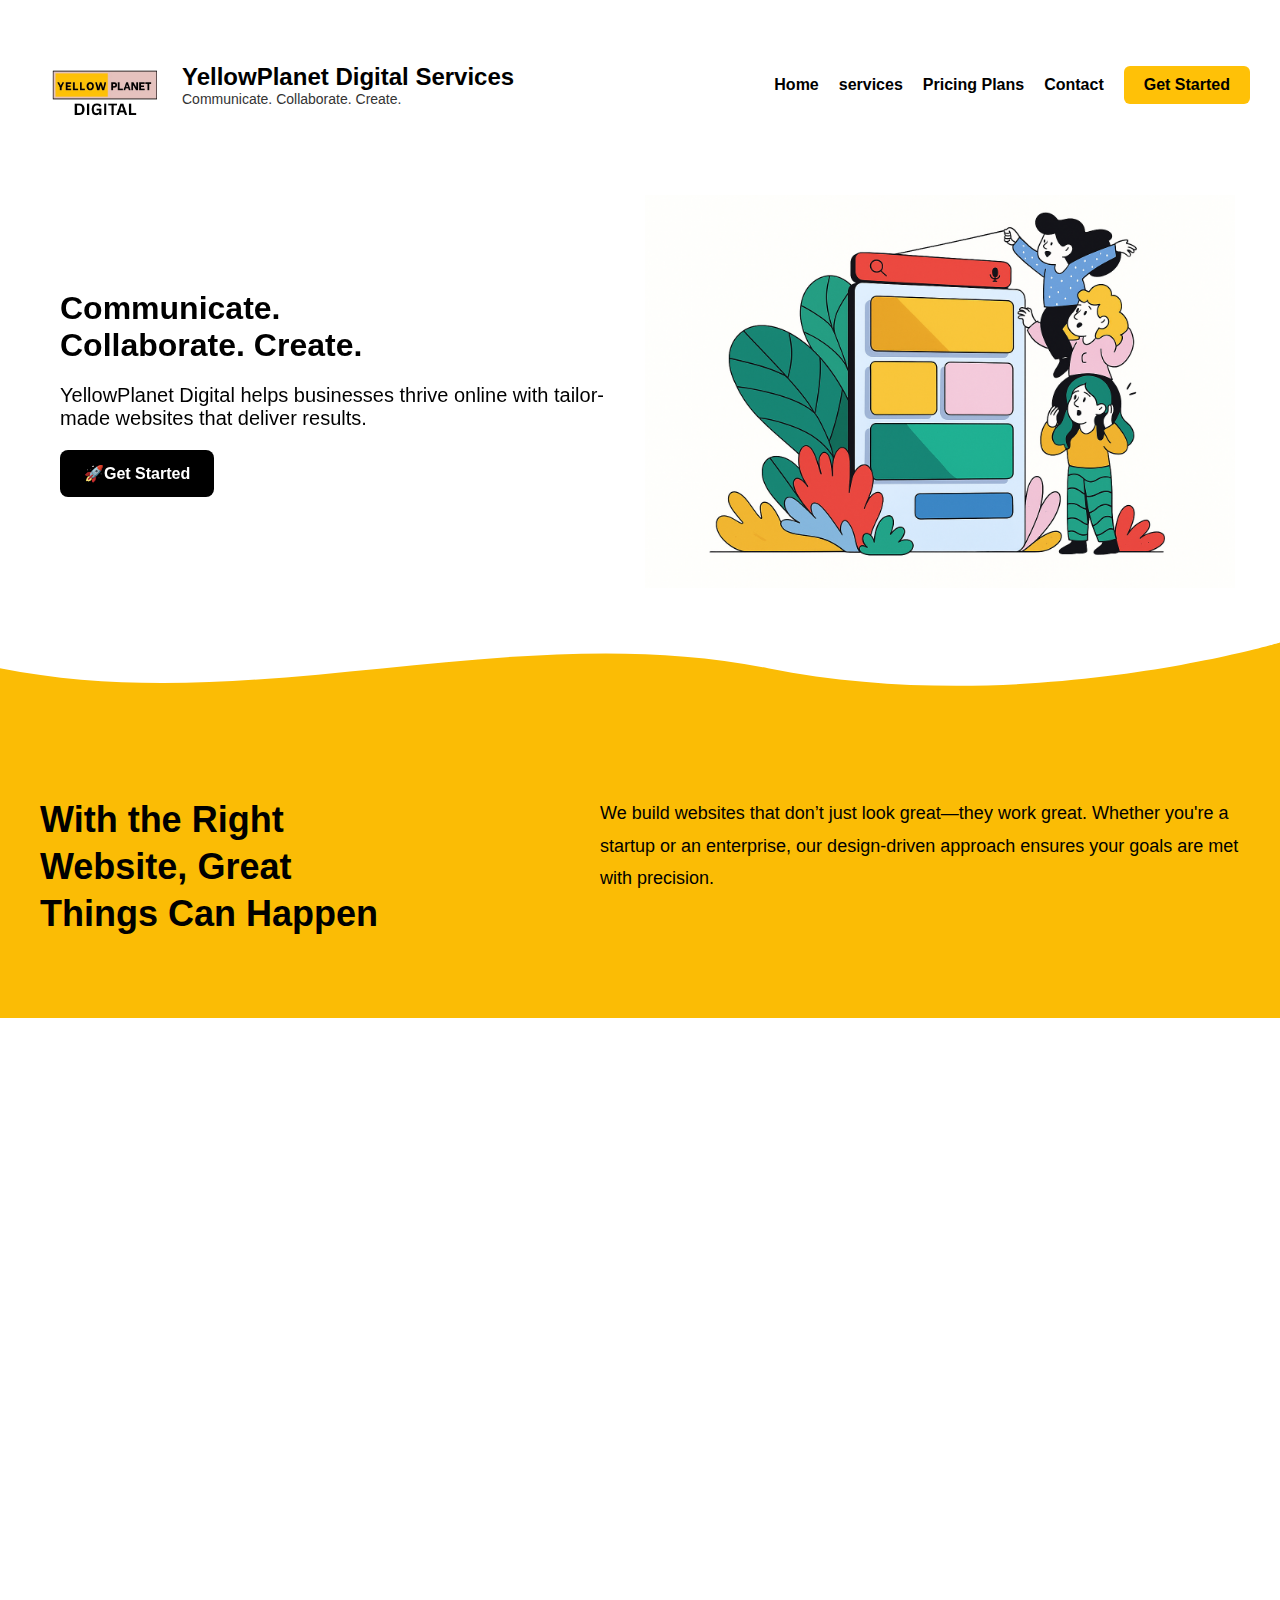
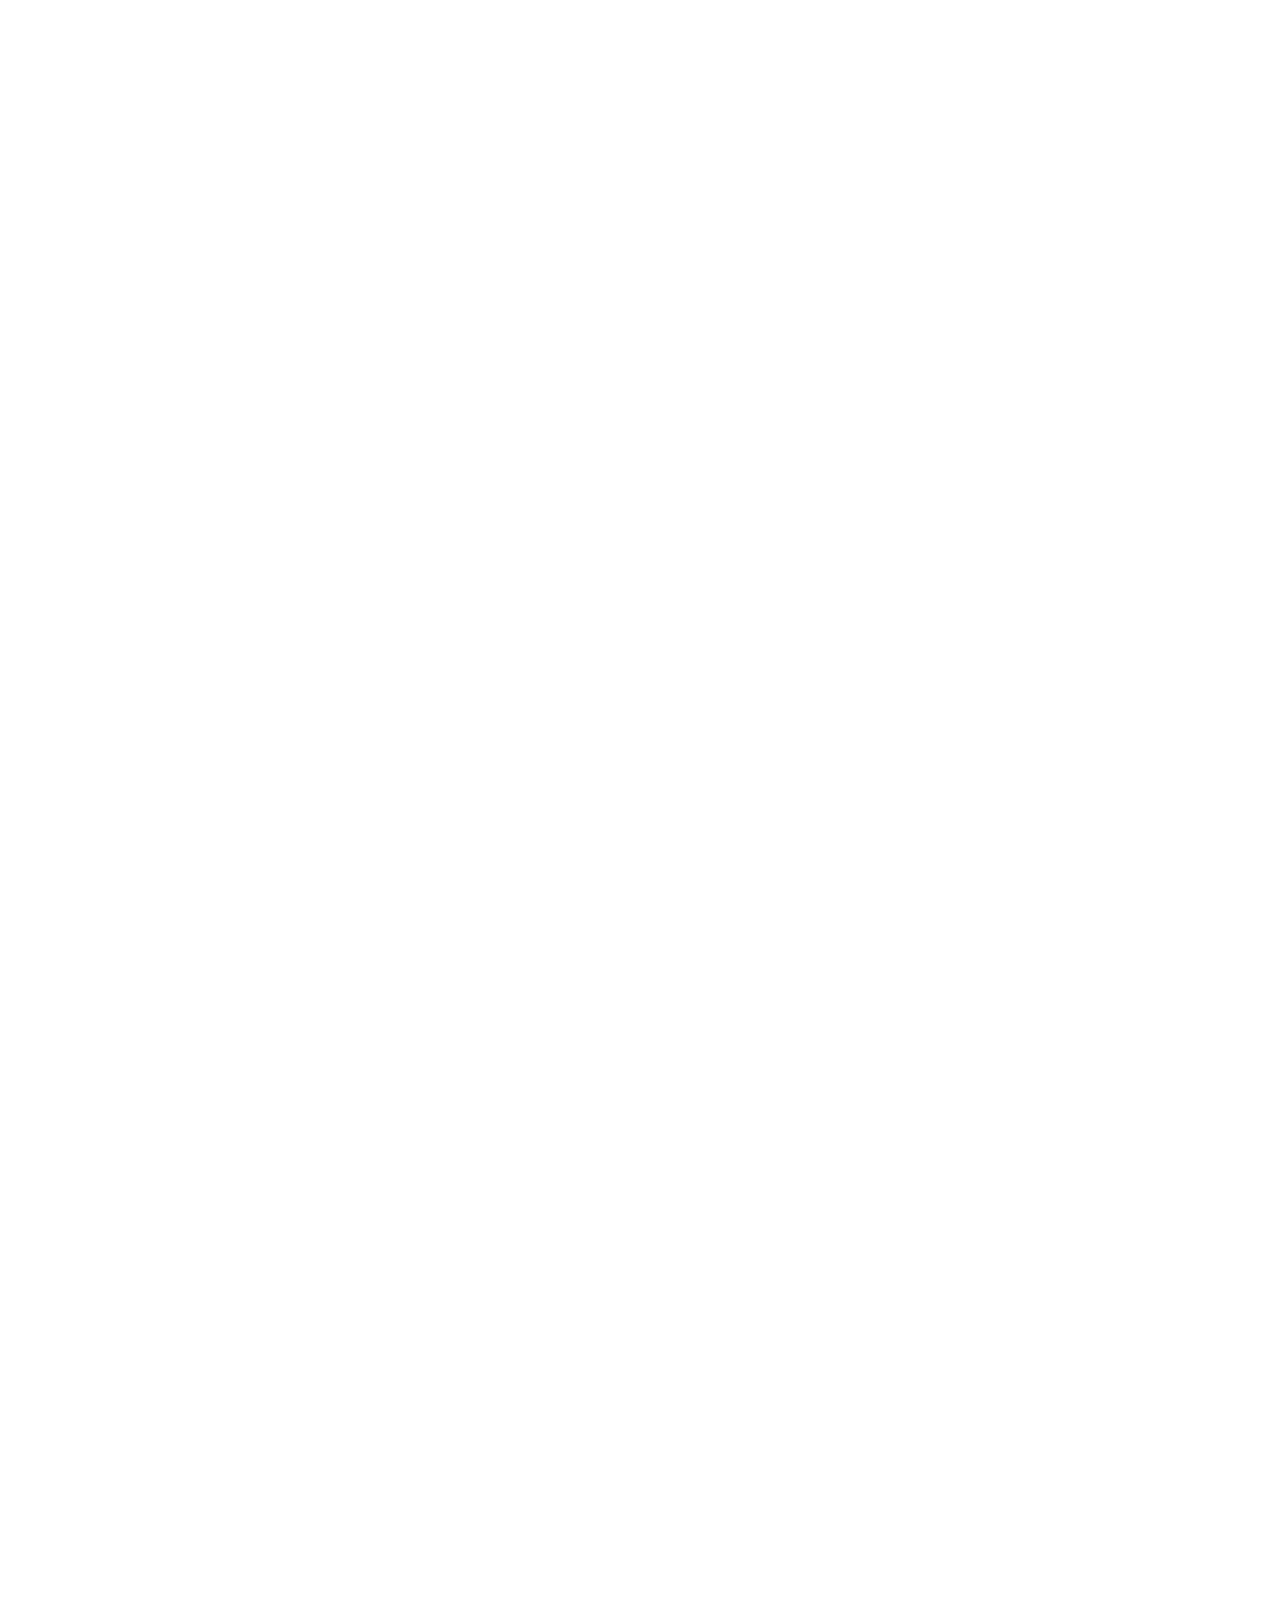
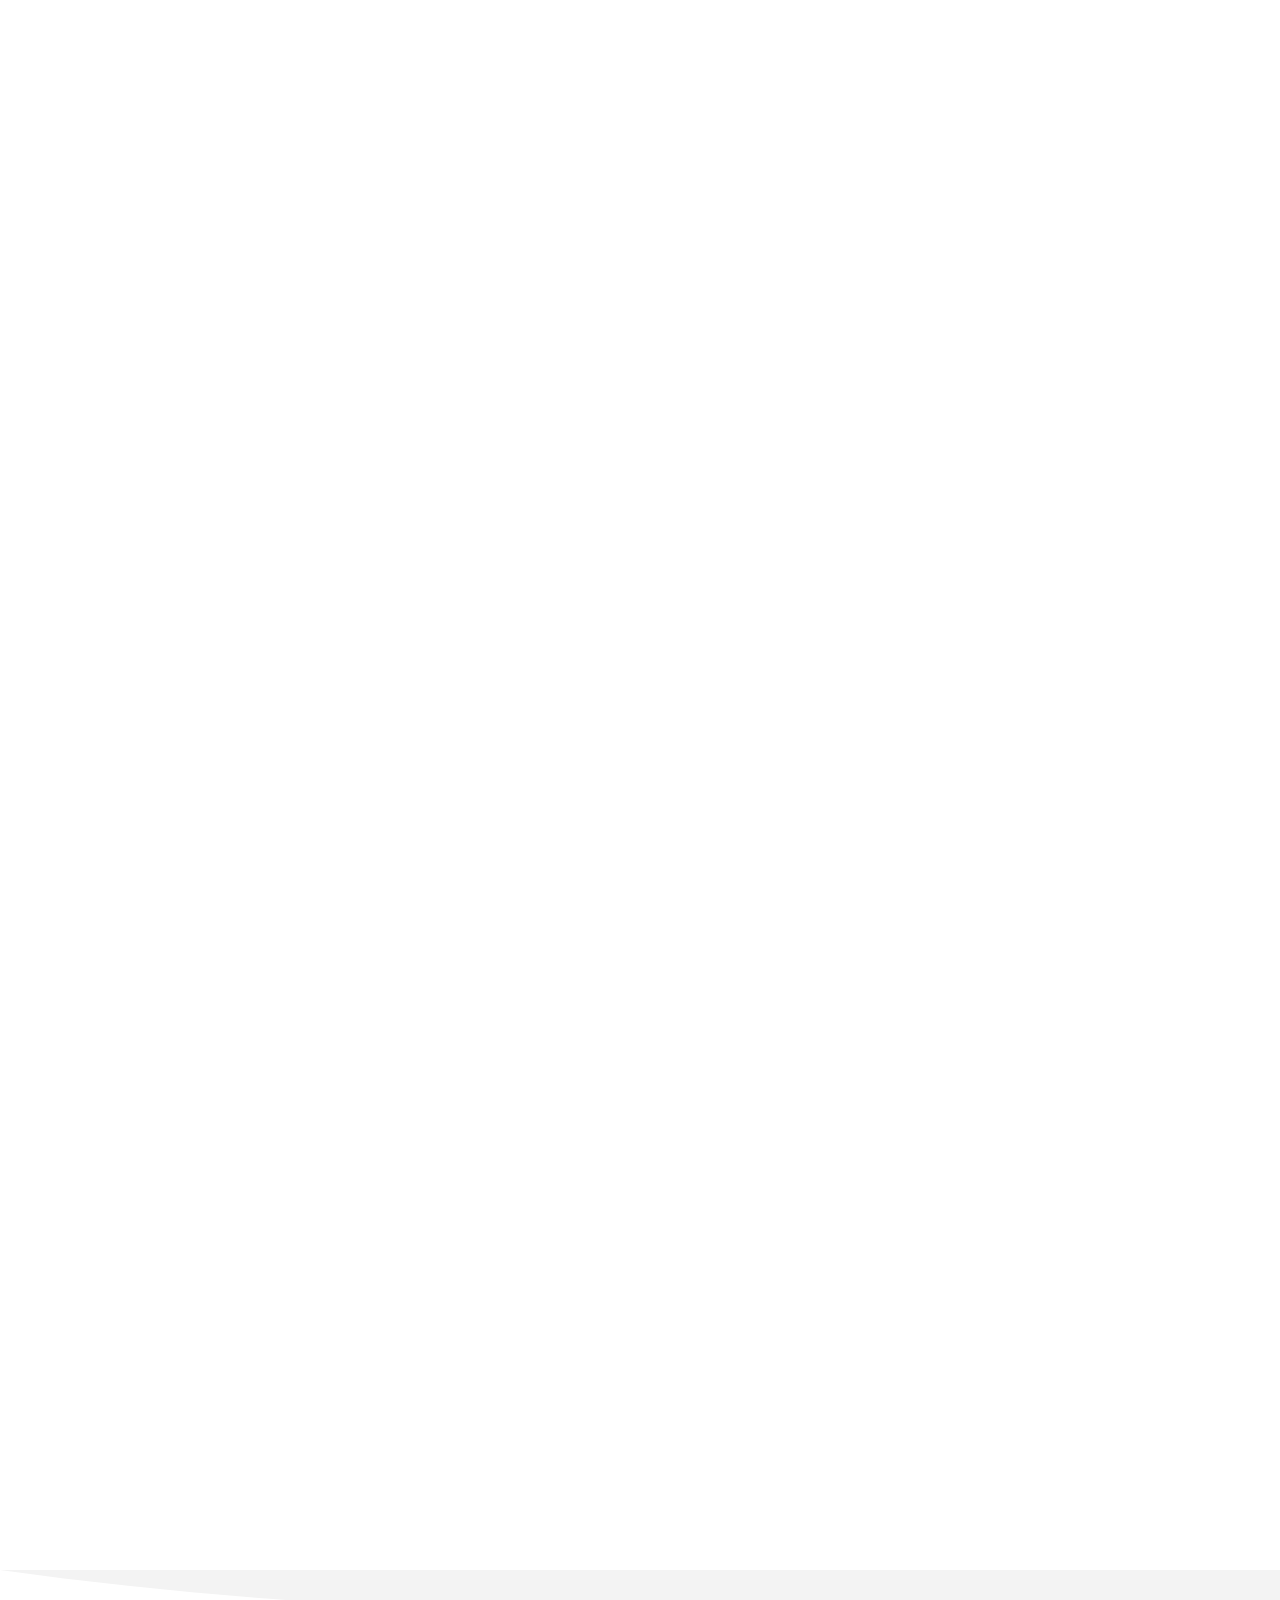
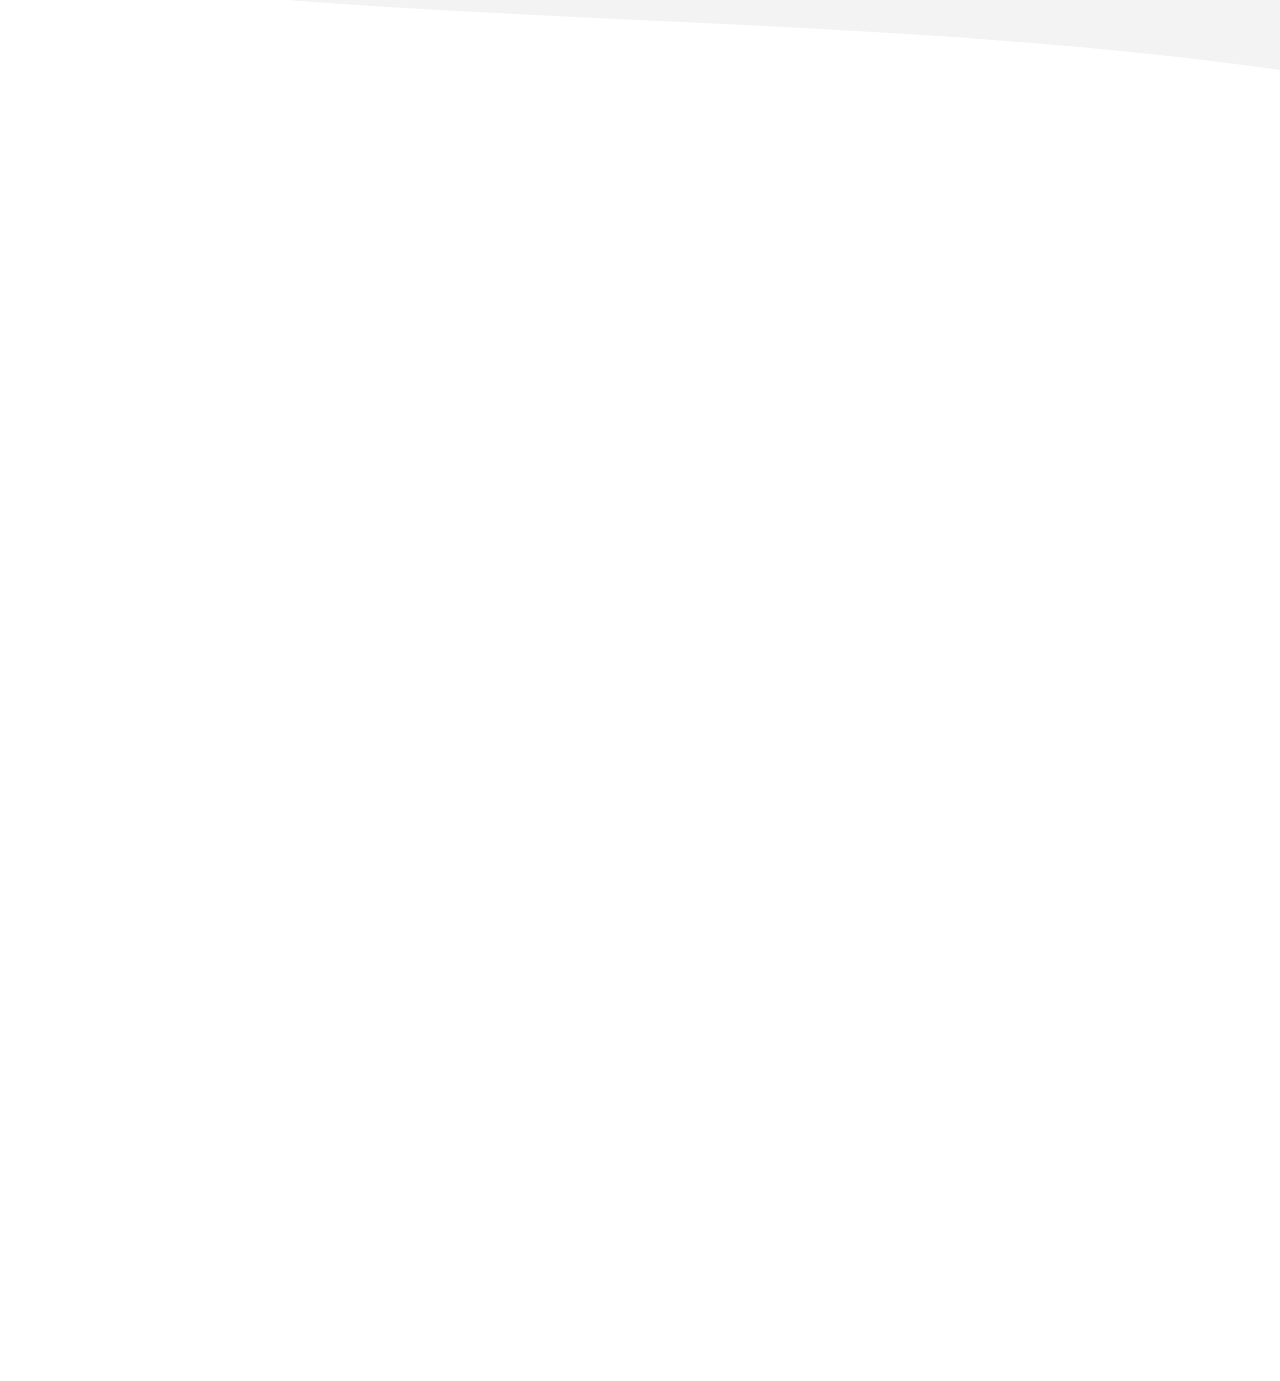
<file: index.html>
<!DOCTYPE html>
<html lang="en">
<head>
    <meta charset="UTF-8">
    <meta name="viewport" content="width=device-width, initial-scale=1.0">
    <title>YellowPlanet Digital</title>
    <link rel="stylesheet" href="style.css">

<!-- AOS CSS -->
<link href="https://unpkg.com/aos@2.3.4/dist/aos.css" rel="stylesheet">


  </head>
<body>

                                        <!--header section-->

<header data-aos="fade-down" data-aos-duration="800">
    <div class="logo">
      <img src="yellowplanetdigitalbiglogo-removebg-preview.png" alt="Logo">
      <div>
        <div class="logo-text">YellowPlanet Digital Services</div>
        <div class="tagline">Communicate. Collaborate. Create.</div>
      </div>
    </div>

    <nav>
      <a href="index.html">Home</a>
      <a href="services.html">services</a>
      <a href="pricing.html">Pricing Plans</a>
      <a href="contact.html" >Contact</a>
      <button class="get-started">Get Started</button>
    </nav>

    <div class="hamburger" onclick="toggleMenu()">
      <div></div>
      <div></div>
      <div></div>
    </div>

  </header>

  <div class="mobile-menu" id="mobileMenu">
      <a href="#">Home</a>
      <a href="#">Product</a>
      <a href="#">Pricing Plans</a>
      <a href="#">Contact</a>
      <button class="get-started">Get Started</button>
    </div>

  <script>
    function toggleMenu() {
      document.getElementById("mobileMenu").classList.toggle("show");
    }
  </script>


                                        <!-- first section-->

<section class="hero" data-aos="fade-up" data-aos-duration="1000">
  <div class="hero-content">
    <div class="hero-text">
      <h1>Communicate. <br> Collaborate. Create.</h1>
      <p>YellowPlanet Digital helps businesses thrive online with tailor-made websites that deliver results.</p>
      <button class="get-started1">🚀Get Started</button>
    </div>
    <div class="hero-image">
      <img src="first_image.png" alt="Illustration">
    </div>
  </div>
</section>



                                            <!-- curv section-->

<section class="section-yellow" data-aos="fade-right" data-aos-duration="1000">
  <!-- Wave sits above content -->
  <div class="wave-top">
    <svg viewBox="0 0 1440 150" preserveAspectRatio="none">
      <path fill="#ffffff" fill-opacity="1"
        d="M0,64 C288,128 576,0 864,64 C1152,128 1440,32 1440,32 L1440,0 L0,0 Z">
      </path>
    </svg>
  </div>

  <div class="section-container">
    <div class="section-text-left">
      <h2>With the Right <br> Website, Great <br> Things Can Happen</h2>
    </div>
    <div class="section-text-right">
      <p>
        We build websites that don’t just look great—they work great. Whether you're a startup or an enterprise, our design-driven approach ensures your goals are met with precision.
      </p>
    </div>
  </div>
</section>



                                            <!--photos section-->

<section class="offer-section" data-aos="fade-up" data-aos-duration="1000">
  <div class="offer-content">
    <h2>What We Offer</h2>
    <p>
      I'm a paragraph. Click here to add your own text and edit me. It’s easy.
      Just click “Edit Text” or double click me to add your own content and
      make changes to the font.
    </p>
  </div>

  <div class="cards-container">
    <div class="card">
      <img src="website-design-photo.png" alt="Offer 1" /><h2>Website Design & Development</h2>We design responsive, websites tailored for your business. From clean landing pages to full-scale web apps—we bring your ideas to life.
    </div>
    <div class="card">
      <img src="ecommerce-photo.png" alt="Offer 2" /><h2>SEO Optimization</h2>Improve search rankings through on-page, off-page, and technical SEO and indexing for better search rankings.
    </div>
    <div class="card">
      <img src="ui-ux-photo.png" alt="Offer 3" /><h1>Branding & UI/UX</h1>We build visually striking brands and user-friendly interfaces that attract, engage, and convert your visitors into loyal customers.
    </div>
    <div class="card">
      <img src="4th-photo.png" alt="Offer 4" /><h1>Digital Marketing</h1>Launch strategic ad campaigns and boost your online visibility through SEO, PPC, and more.
    </div>
    <div class="card">
      <img src="5th-photo.png" alt="Offer 3" /><h1>eCommerce Store Setup</h1>Launch and scale your online store with secure, fast solutions.
    </div>
    <div class="card">
      <img src="support&main-photo.png" alt="Offer 4" /><h1>Maintenance & Support</h1>Reliable updates, bug fixes, and technical support on demand.
    </div>
    <div class="card">
      <img src="more-photo.png" alt="Offer 4" /><h1>MORE</h1>
    </div>
  </div>
</section>

                                                <!--second section-->


<section class="creatives-section" data-aos="fade-left" data-aos-duration="1000">
  <div class="creatives-container">
    <div class="creatives-image">
      <img src="Screenshot 2025-07-05 020939.png" alt="Creative Illustration" />
    </div>
    <div class="creatives-text">
      <h2>Built for Creatives,<br>by Creatives</h2>
      <p>
        We understand that design matters. That's why we offer pixel-perfect execution, flexible layouts, and collaborative workflows to give you the freedom to focus on what you do best.
      </p>
      <div class="features">
        <div class="feature"><i class="icon">🔧</i>All-In-One Toolkit</div>
        <div class="feature"><i class="icon">📁</i>Integrated File Sharing</div>
        <div class="feature"><i class="icon">🖌️</i>Total Design Freedom</div>
      </div>
    </div>
  </div>
</section>

<!-- <script>
  const elements = document.querySelectorAll('.creatives-text, .creatives-image');
  const observer = new IntersectionObserver((entries) => {
    entries.forEach(entry => {
      if (entry.isIntersecting) {
        entry.target.style.opacity = 1;
        entry.target.style.animationPlayState = 'running';
        observer.unobserve(entry.target);
      }
    });
  }, { threshold: 0.2 });

  elements.forEach(el => {
    el.style.animationPlayState = 'paused';
    observer.observe(el);
  });
</script>  -->



                                            <!--second wave-->


<!-- ✅ industry-section with wave on top -->

<section class="industry-section" data-aos="zoom-in" data-aos-duration="1000">

<div class="custom-shape-divider-top-1751919866">
    <svg data-name="Layer 1" xmlns="http://www.w3.org/2000/svg" viewBox="0 0 1200 120" preserveAspectRatio="none">
        <path d="M321.39,56.44c58-10.79,114.16-30.13,172-41.86,82.39-16.72,168.19-17.73,250.45-.39C823.78,31,906.67,72,985.66,92.83c70.05,18.48,146.53,26.09,214.34,3V0H0V27.35A600.21,600.21,0,0,0,321.39,56.44Z" class="shape-fill"></path>
    </svg>
</div>

  <!-- Top Wave 
  <div class="industry-wave-top">
    <svg viewBox="0 0 1440 100" preserveAspectRatio="none">
      <path fill="#ffd4ec" d="M0,0 C480,100 960,0 1440,100 L1440,0 L0,0 Z"></path>
    </svg>
  </div>-->

  <div class="industry-content">
    <h1 style="font-size: 3rem;">Why Choose Us? </h1>
    <p>
      We're not just developers—we're your growth partners. Here's what makes us different:
    </p>
    <div class="industry-logos">
      <div><h3>⚡ Lightning-Fast Load Times</h3>Optimized for speed, ensuring your visitors stay engaged.<br></div><br>
      <div><h3>🔐 Security You Can Trust</h3>We implement the best practices to keep your data safe.<br></div><br>
      <div><h3>📊 Analytics Ready</h3>Integrated with Google Analytics and tracking tools from day one.</div><br><br>
      <div><h3>🔄 Scalable Architecture</h3>From 1 page to 100—your site grows with your business.</div>
    </div>
  </div>
</section>


                                                <!--third section-->

<section class="testimonials" data-aos="fade-up" data-aos-duration="1000">
  <div class="testimonial-card">
    <div class="testimonial-top">
      <span></span><span></span><span></span>
    </div>
    <p>
      “I'm a testimonial. Click to edit me and add text that says something nice about
      you and your services. Let your customers review you and tell their friends how
      great you are.”
    </p>
  </div>

  <div class="testimonial-card">
    <div class="testimonial-top">
      <span></span><span></span><span></span>
    </div>
    <p>
      “I'm a testimonial. Clients trust me to provide top-tier service and results. Edit
      this text to share how much your customers love you.”
    </p>
  </div>

  <div class="testimonial-card">
    <div class="testimonial-top">
      <span></span><span></span><span></span>
    </div>
    <p>
      “This is a customer review. Add testimonials that reflect the quality and value of
      your business to gain trust and conversions.”
    </p>
  </div>

  <!-- <div class="testimonial-card">
    <div class="testimonial-top">
      <span></span><span></span><span></span>
    </div>
    <p>
      “Great support and service! I'm happy to recommend this business. Add your happy
      customer stories here.”
    </p>
  </div> -->
</section>



                                              <!--rate card-->

<section class="pricing-section" data-aos="fade-up" data-aos-duration="1000">
  <h2 class="pricing-title">Explore Our Pricing Options</h2>
  <div class="pricing-container">

    <div class="pricing-card">
      <div class="pricing-header">
      <!--  <span class="ribbon">Best Value</span> -->
        <h3>Premium</h3>
        <div class="price">$50</div>
        <p class="duration">Every month</p>
        <p class="desc">Use this area to describe one of your memberships.</p>
        <p class="valid">Valid for 12 months</p>
        <button class="get-started-btn">Get Started</button>
      </div>
      <ul class="benefits">
        <li>✔ I'm a benefit</li>
        <li>✔ I'm a benefit</li>
        <li>✔ I'm a benefit</li>
      </ul>
    </div>

    <!-- Duplicate for 2 more -->
    <div class="pricing-card">
      <div class="pricing-header">
        <h3>Standard</h3>
        <div class="price">$30</div>
        <p class="duration">Every month</p>
        <p class="desc">Basic plan for small teams.</p>
        <p class="valid">Valid for 12 months</p>
        <button class="get-started-btn">Get Started</button>
      </div>
      <ul class="benefits">
        <li>✔ Basic feature</li>
        <li>✔ Email support</li>
        <li>✔ 1 GB Storage</li>
      </ul>
    </div>

    <div class="pricing-card">
      <div class="pricing-header">
        <h3>Basic</h3>
        <div class="price">$10</div>
        <p class="duration">Every month</p>
        <p class="desc">For personal use only.</p>
        <p class="valid">Valid for 12 months</p>
        <button class="get-started-btn">Get Started</button>
      </div>
      <ul class="benefits">
        <li>✔ Limited Access</li>
        <li>✔ Community Support</li>
        <li>✔ No Custom Domains</li>
      </ul>
    </div>
  </div>
</section>

<div class="wave-bottom-grey">
  <svg viewBox="0 0 1440 100" preserveAspectRatio="none">
    <path d="M0,0 C480,60 960,40 1440,100 L1440,0 L0,0 Z" fill="#f3f3f3"></path>
  </svg>
</div>



                                            <!--last section-->


<!-- Hero Section -->
  <section class="hero1" data-aos="fade-up" data-aos-duration="1000">
    <div class="hero-content">
      <h1>Get Ready to Maximize <br />Your Productivity With <br />Our Workflow Solutions</h1>
      <button class="cta-button" style="background-color: #ffc107;">Get Started</button>
    </div>
    <div class="hero-image1">
      <img src="last-image.png" alt="Workflow illustration" />
    </div>
</section>
                                              <!-- Footer Section -->

  
<!-- Footer -->
  <footer class="footer" data-aos="fade-up" data-aos-duration="1000">
    <div class="footer-container">
      
      <!-- Left Column -->
      <div class="footer-column">
        <div class="logo1">
          <img src="yellowplanetdigitalbiglogo-removebg-preview.png" alt="WeDu Logo" />
          <!-- <div>
          <h4>YellowPlanet Digital</h4> 
          <p style="font-style: italic; font-size: small;">Communicate. Collaborate. Create.</p>
          </div> -->
        </div>
        <h3>Contact</h3>
        <p>Bengaluru<br>Karnataka , India</p>
        <p><strong>Sales:</strong> info@mysite.com</p>
        <p><strong>General Inquiries:</strong>75658-25107</p>
      </div>

      <!-- Middle Column -->
      <div class="footer-column">
        <h3>Quick Links</h3>
        <ul>
          <li><a href="terms&cond.html">Terms & Conditions</a></li>
          <li><a href="privacy.html">Privacy Policy</a></li>
        </ul>
      </div>

      <!-- Right Column -->
      <div class="footer-column">
        <h3>Follow</h3>
        <p>Sign up to get the latest news on our product.</p>
<form
  action="https://formspree.io/f/xwprpopw"
  method="POST"
>
  <label>
    Your email:
    <input type="email" name="email">
  </label>
  <label>
    Your message:
    <textarea name="message"></textarea>
  </label>
  <!-- your other form fields go here -->
  <button type="submit">Send</button>
</form>
        <div class="social">
          <p><strong>LinkedIn</strong></p>
          <p><strong>YouTube</strong></p>
          <p><strong>Facebook</strong></p>
        </div>
      </div>

    </div>
  </footer>


<!-- AOS JS -->
<script src="https://unpkg.com/aos@2.3.4/dist/aos.js"></script>
<script>
  AOS.init({
    once: true // animations play once
  });
</script>

</body>
</html>
</file>
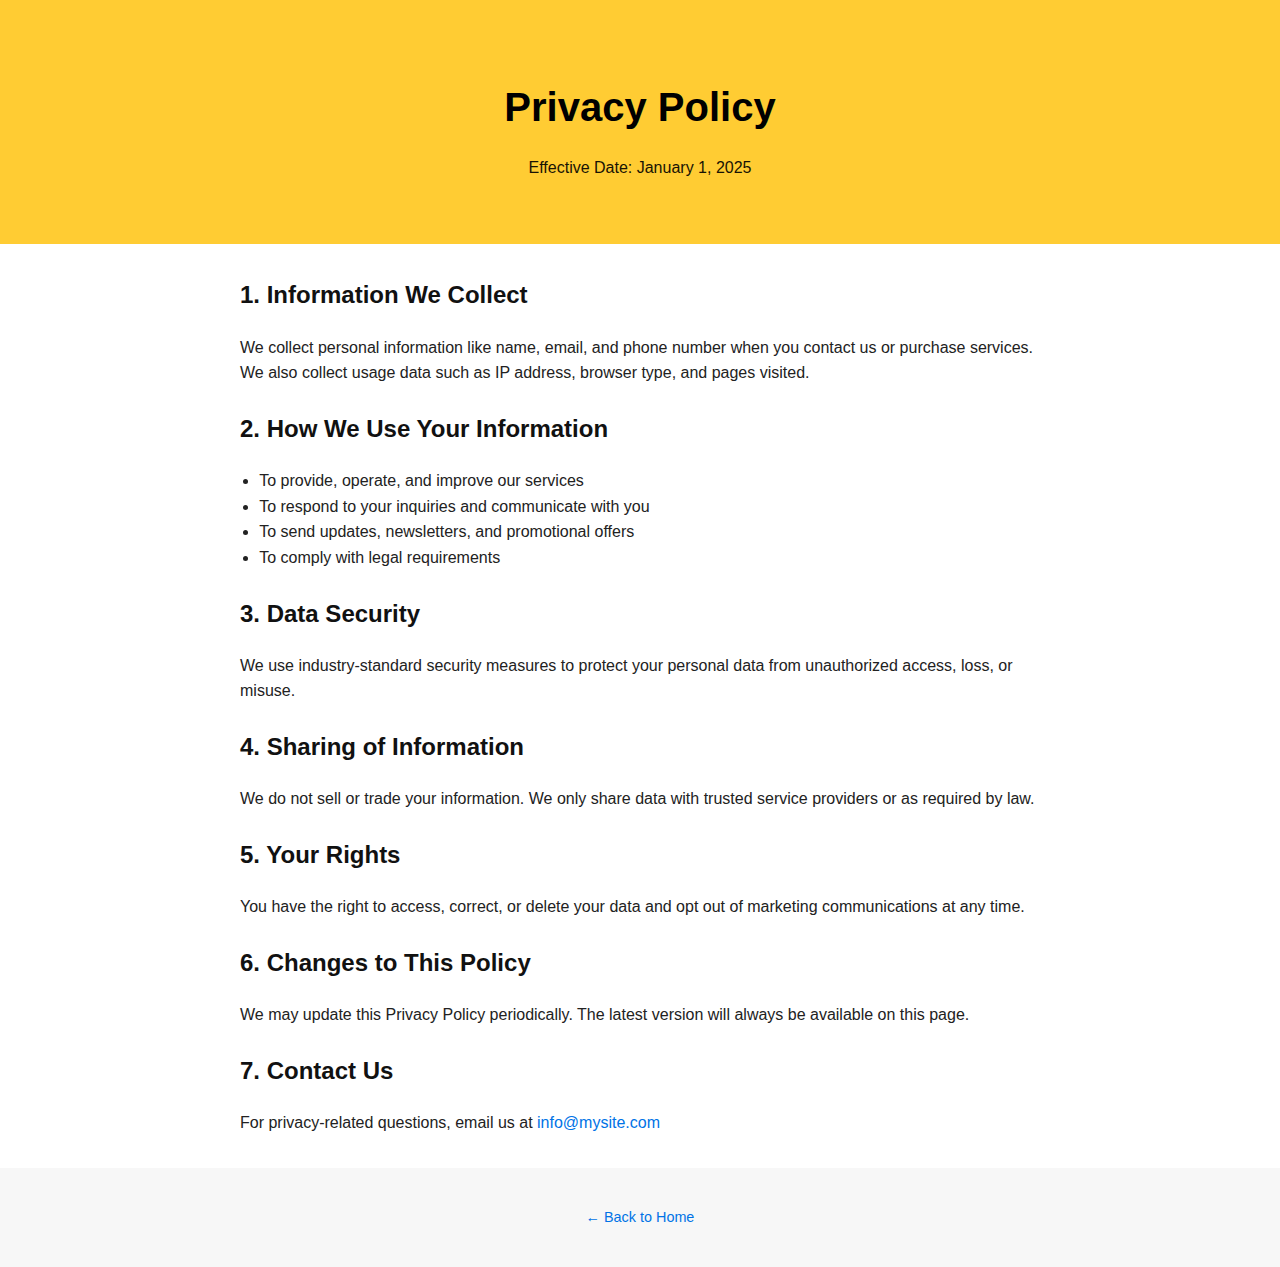
<file: privacy.html>
<!DOCTYPE html>
<html lang="en">
<head>
<meta charset="UTF-8">
<meta name="viewport" content="width=device-width, initial-scale=1.0">
<title>Privacy Policy - YellowPlanet Digital</title>

<style>

body {
  font-family: "Segoe UI", Tahoma, sans-serif;
  margin: 0;
  padding: 0;
  line-height: 1.6;
  background-color: #fff;
  color: #222;
}

.page-header {
  background: #ffcc33;
  color: #000;
  text-align: center;
  padding: 3rem 1rem;
}

.page-header h1 {
  font-size: 2.5rem;
  margin-bottom: 0.5rem;
}

.page-header p {
  font-size: 1rem;
  opacity: 0.9;
}

.content {
  max-width: 800px;
  margin: 2rem auto;
  padding: 0 1rem;
}

.content h2 {
  color: #111;
  margin-top: 1.5rem;
}

.content p,
.content ul {
  margin-bottom: 1rem;
}

.content ul {
  padding-left: 1.2rem;
}

a {
  color: #0073e6;
  text-decoration: none;
}

a:hover {
  text-decoration: underline;
}

.page-footer {
  text-align: center;
  padding: 1.5rem;
  background: #f7f7f7;
  font-size: 0.9rem;
}

  </style>


</head>
<body>
  <header class="page-header">
    <h1>Privacy Policy</h1>
    <p>Effective Date: January 1, 2025</p>
  </header>

  <main class="content">
    <section>
      <h2>1. Information We Collect</h2>
      <p>We collect personal information like name, email, and phone number when you contact us or purchase services. 
      We also collect usage data such as IP address, browser type, and pages visited.</p>
    </section>

    <section>
      <h2>2. How We Use Your Information</h2>
      <ul>
        <li>To provide, operate, and improve our services</li>
        <li>To respond to your inquiries and communicate with you</li>
        <li>To send updates, newsletters, and promotional offers</li>
        <li>To comply with legal requirements</li>
      </ul>
    </section>

    <section>
      <h2>3. Data Security</h2>
      <p>We use industry-standard security measures to protect your personal data from unauthorized access, loss, or misuse.</p>
    </section>

    <section>
      <h2>4. Sharing of Information</h2>
      <p>We do not sell or trade your information. We only share data with trusted service providers or as required by law.</p>
    </section>

    <section>
      <h2>5. Your Rights</h2>
      <p>You have the right to access, correct, or delete your data and opt out of marketing communications at any time.</p>
    </section>

    <section>
      <h2>6. Changes to This Policy</h2>
      <p>We may update this Privacy Policy periodically. The latest version will always be available on this page.</p>
    </section>

    <section>
      <h2>7. Contact Us</h2>
      <p>For privacy-related questions, email us at <a href="mailto:info@mysite.com">info@mysite.com</a></p>
    </section>
  </main>

  <footer class="page-footer">
    <p><a href="index.html">← Back to Home</a></p>
  </footer>
</body>
</html>
</file>
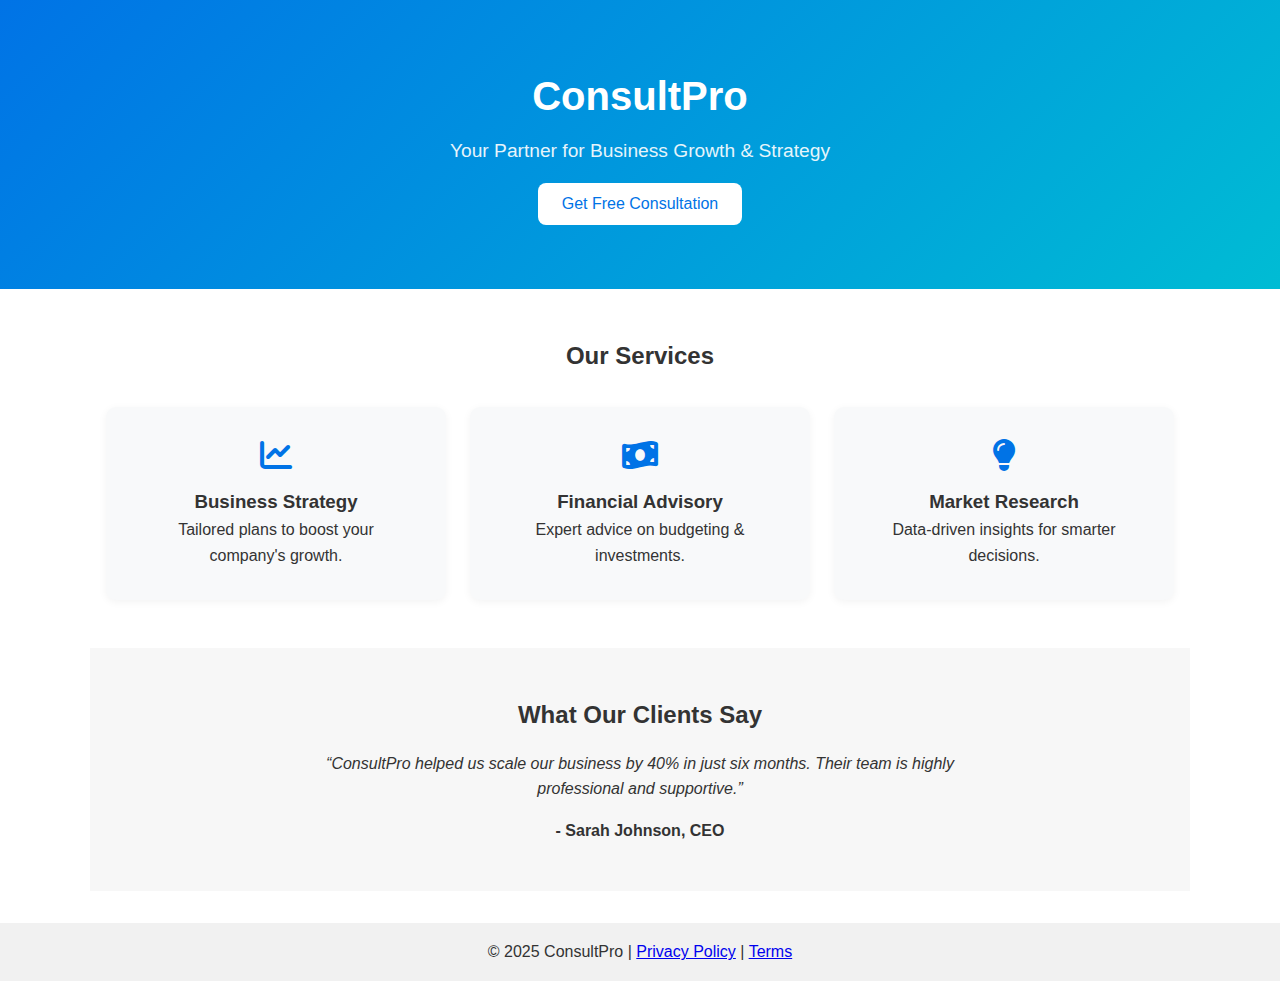
<file: samples.html>
<!-- PROFESSIONAL BUSINESS LANDING PAGE -->
<!DOCTYPE html>
<html lang="en">
<head>
  <meta charset="UTF-8" />
  <meta name="viewport" content="width=device-width, initial-scale=1.0" />
  <title>ConsultPro - Business Solutions</title>
  <link rel="stylesheet" href="https://cdnjs.cloudflare.com/ajax/libs/font-awesome/6.5.0/css/all.min.css" />
  <style>
    * {margin: 0; padding: 0; box-sizing: border-box; font-family: 'Segoe UI', sans-serif;}
    body {line-height: 1.6; color: #333;}
    header.hero {background: linear-gradient(135deg,#0073e6,#00bcd4); color: white; text-align: center; padding: 4rem 1rem;}
    header.hero h1 {font-size: 2.5rem; margin-bottom: .5rem;}
    header.hero p {font-size: 1.2rem; opacity: 0.9;}
    .cta-btn {background: white; color:#0073e6; padding: 12px 24px; border:none; border-radius: 8px; font-size: 1rem; cursor:pointer; margin-top: 1rem;}
    .section {padding: 3rem 1rem; max-width: 1100px; margin: auto;}
    .grid {display: grid; grid-template-columns: repeat(auto-fit, minmax(250px, 1fr)); gap: 1.5rem;}
    .card {background:#f8f9fa; padding: 2rem; border-radius: 10px; box-shadow:0 2px 8px rgba(0,0,0,0.05); text-align:center; transition: transform .3s ease;}
    .card:hover {transform: translateY(-5px);}
    .card i {font-size: 2rem; color: #0073e6; margin-bottom: 1rem;}
    footer {background:#f1f1f1; text-align:center; padding:1rem; margin-top:2rem;}
    @media(max-width:768px){header.hero h1{font-size:2rem;}}
  </style>
</head>
<body>
  <header class="hero">
    <h1>ConsultPro</h1>
    <p>Your Partner for Business Growth & Strategy</p>
    <button class="cta-btn" onclick="alert('Thank you! We will contact you soon.')">Get Free Consultation</button>
  </header>

  <section class="section">
    <h2 style="text-align:center; margin-bottom:2rem;">Our Services</h2>
    <div class="grid">
      <div class="card"><i class="fas fa-chart-line"></i><h3>Business Strategy</h3><p>Tailored plans to boost your company's growth.</p></div>
      <div class="card"><i class="fas fa-money-bill-wave"></i><h3>Financial Advisory</h3><p>Expert advice on budgeting & investments.</p></div>
      <div class="card"><i class="fas fa-lightbulb"></i><h3>Market Research</h3><p>Data-driven insights for smarter decisions.</p></div>
    </div>
  </section>

  <section class="section" style="background:#f7f7f7; text-align:center;">
    <h2>What Our Clients Say</h2>
    <p style="max-width:700px; margin:1rem auto; font-style:italic;">“ConsultPro helped us scale our business by 40% in just six months. Their team is highly professional and supportive.”</p>
    <strong>- Sarah Johnson, CEO</strong>
  </section>

  <footer>
    <p>© 2025 ConsultPro | <a href="#">Privacy Policy</a> | <a href="#">Terms</a></p>
  </footer>
</body>
</html>
</file>
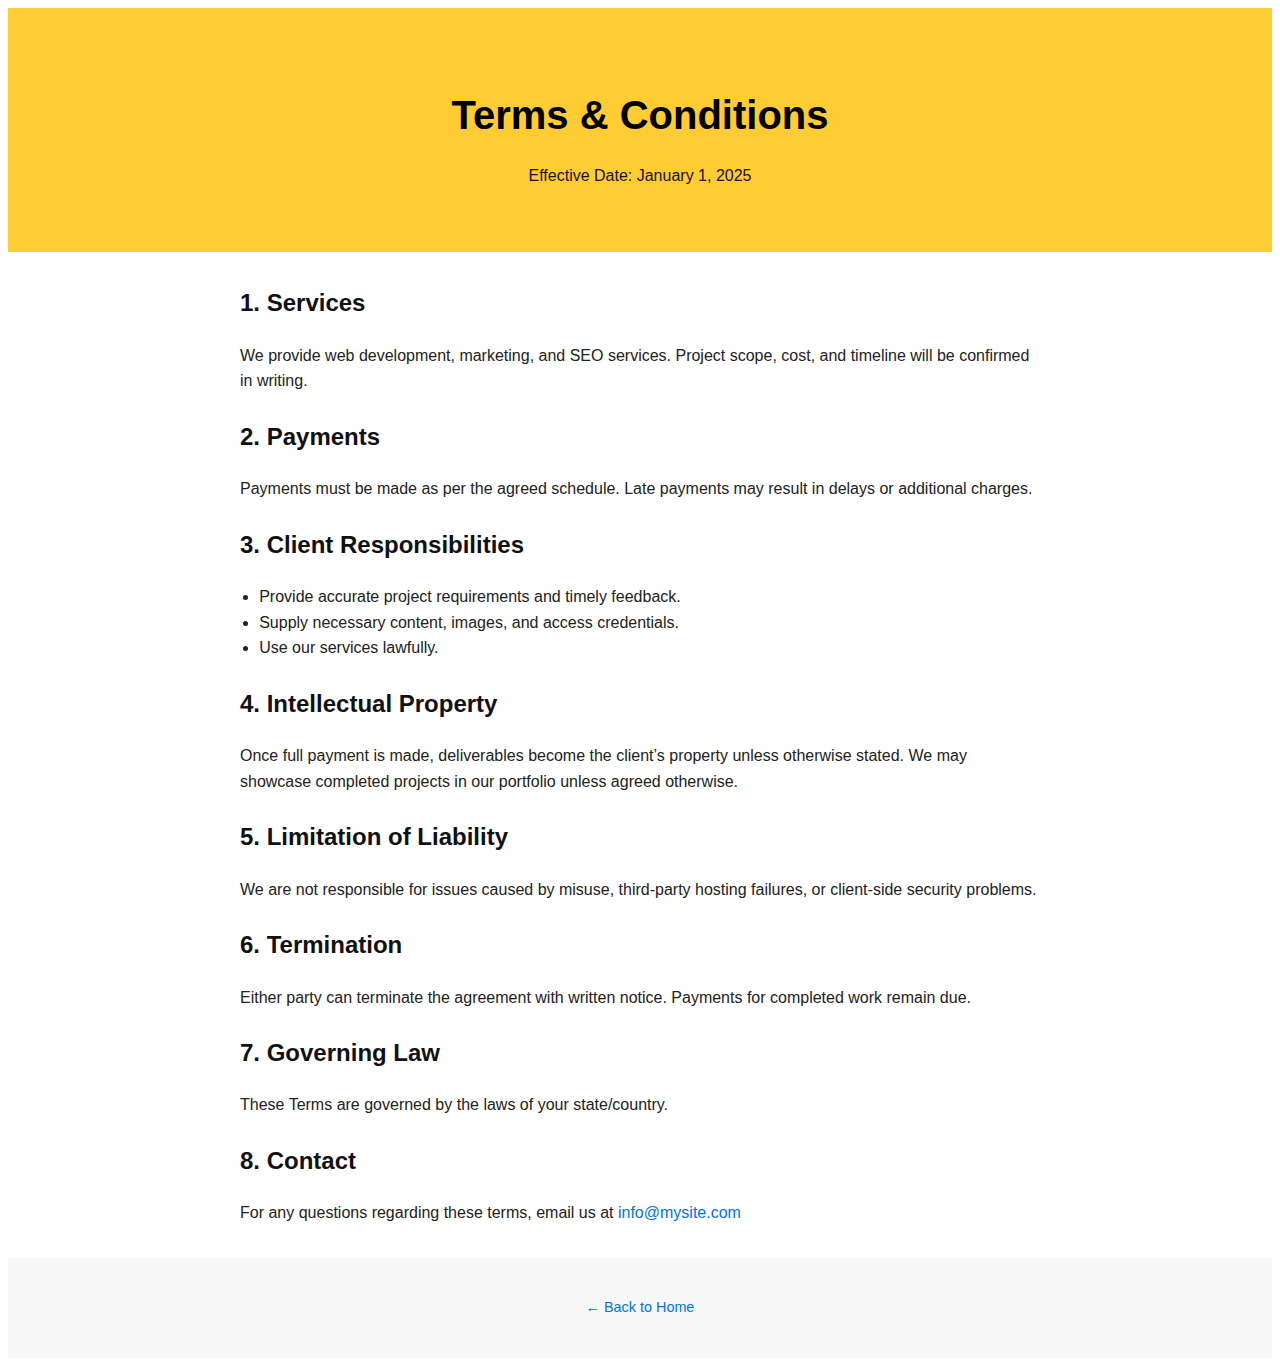
<file: terms&cond.html>
<!DOCTYPE html>
<html lang="en">
<head>
  <meta charset="UTF-8">
  <meta name="viewport" content="width=device-width, initial-scale=1.0">
  <title>Terms & Conditions - YellowPlanet Digital</title>
<style>
body {
  font-family: "Segoe UI", Tahoma, sans-serif;
  padding: 0;
  line-height: 1.6;
  background-color: #fff;
  color: #222;
}

.page-header {
  background: #ffcc33;
  color: #000;
  text-align: center;
  padding: 3rem 1rem;
}

.page-header h1 {
  font-size: 2.5rem;
  margin-bottom: 0.5rem;
}

.page-header p {
  font-size: 1rem;
  opacity: 0.9;
}

.content {
  max-width: 800px;
  margin: 2rem auto;
  padding: 0 1rem;
}

.content h2 {
  color: #111;
  margin-top: 1.5rem;
}

.content p,
.content ul {
  margin-bottom: 1rem;
}

.content ul {
  padding-left: 1.2rem;
}

a {
  color: #0073e6;
  text-decoration: none;
}

a:hover {
  text-decoration: underline;
}

.page-footer {
  text-align: center;
  padding: 1.5rem;
  background: #f7f7f7;
  font-size: 0.9rem;
}
</style>
</head>

<body>
  <header class="page-header">
    <h1>Terms & Conditions</h1>
    <p>Effective Date: January 1, 2025</p>
  </header>

  <main class="content">
    <section>
      <h2>1. Services</h2>
      <p>We provide web development, marketing, and SEO services. Project scope, cost, and timeline will be confirmed in writing.</p>
    </section>

    <section>
      <h2>2. Payments</h2>
      <p>Payments must be made as per the agreed schedule. Late payments may result in delays or additional charges.</p>
    </section>

    <section>
      <h2>3. Client Responsibilities</h2>
      <ul>
        <li>Provide accurate project requirements and timely feedback.</li>
        <li>Supply necessary content, images, and access credentials.</li>
        <li>Use our services lawfully.</li>
      </ul>
    </section>

    <section>
      <h2>4. Intellectual Property</h2>
      <p>Once full payment is made, deliverables become the client’s property unless otherwise stated. 
      We may showcase completed projects in our portfolio unless agreed otherwise.</p>
    </section>

    <section>
      <h2>5. Limitation of Liability</h2>
      <p>We are not responsible for issues caused by misuse, third-party hosting failures, or client-side security problems.</p>
    </section>

    <section>
      <h2>6. Termination</h2>
      <p>Either party can terminate the agreement with written notice. Payments for completed work remain due.</p>
    </section>

    <section>
      <h2>7. Governing Law</h2>
      <p>These Terms are governed by the laws of your state/country.</p>
    </section>

    <section>
      <h2>8. Contact</h2>
      <p>For any questions regarding these terms, email us at <a href="mailto:info@mysite.com">info@mysite.com</a></p>
    </section>
  </main>

  <footer class="page-footer">
    <p><a href="index.html">← Back to Home</a></p>
  </footer>
</body>
</html>
</file>
<file: style.css>
* {
    box-sizing: border-box;
    margin: 0;
    padding: 0;
}

                                           /* header section */

body {
    font-family: Arial, sans-serif;
}

header {
    position: relative; /* needed for absolute children */
    display: flex;
    justify-content: space-between;
    align-items: center;
    padding: 10px 30px;
    background-color: #fff;
    padding-left: 30px;
    padding-right: 30px;
}

.logo {
    display: flex;
    align-items: center;
}

.logo img {
    height: 150px;
    margin-right: 2px;
}

.logo-text {
    font-weight: bold;
    font-size: 24px;
}

.tagline {
    font-size: 14px;
    color: #333;
    font-weight: 200;
}

nav {
    display: flex;
    align-items: center;
    gap: 20px;
}

    nav a {
    text-decoration: none;
    color: black;
    font-size: 16px;
    font-weight: bold;
}

    .login-icon {
    width: 30px;
    height: 30px;
    background-color: black;
    color: white;
    border-radius: 50%;
    display: flex;
    justify-content: center;
    align-items: center;
    font-weight: bold;
}

    .get-started {
    background-color: #ffc107;
    border: none;
    padding: 10px 20px;
    font-size: 16px;
    font-weight: bold;
    border-radius: 6px;
    cursor: pointer;
}

.hamburger {
    position: absolute; /* or remove position entirely if using flex */
    right: 20px;
    top: 50%; /* vertically center */
    transform: translateY(-50%);
    z-index: 9999;
    display: none;
    flex-direction: column;
    cursor: pointer;
    gap: 5px;
}

.hamburger div {
    width: 25px;
    height: 3px;
    background-color: black;
}

.mobile-menu {
    display: none;
    flex-direction: column;
    background: white;
    padding: 16px;
    border-top: 1px solid #ccc;
    width: 100%;
    position: absolute;
    top: 100px; /* adjust based on header height */
    left: 0;
    z-index: 999;
}

.mobile-menu.show {
    display: flex;
}

.mobile-menu a {
    padding: 10px 0;
    text-decoration: none;
    font-weight: bold;
    color: black;
}

    /* Responsive */
@media (max-width: 768px) {
    nav {
    display: none;
    }

    .hamburger {
        display: flex;
    }

    .mobile-menu.show {
        display: flex;
    }

    header {
        flex-direction: row;
        align-items: center;
        padding-right: 60px; 
    }

    .get-started {
        width: 100%;
        margin-top: 10px;
    }
}

                                            /* first section */

.hero {
    padding: 20px 10px;
}

.hero-content {
    display: flex;
    align-items: center;
    justify-content: space-between;
    flex-wrap: wrap;
    max-width: 1200px;
    margin: auto;
}

.hero-text {
    flex: 1 1 50%;
    padding: 20px;
}

.hero-text h1 {
    font-size: 48px;
    margin-bottom: 20px;
}

.hero-text p {
    font-size: 20px;
    margin-bottom: 20px;
}

.get-started1 {
    background-color: black;
    color: white;
    border: none;
    padding: 14px 24px;
    font-size: 16px;
    font-weight: bold;
    border-radius: 8px;
    cursor: pointer;
}

.hero-image {
    flex: 1 1 50%;
    padding: 5px;
    text-align: center;
}

.hero-image img {
    max-width: 100%;
    height: auto;
}

    /* ✅ Responsive Layout Fix */
@media (max-width: 768px) {
.hero-content {
    flex-direction: column-reverse; /* image on top, text below */
    text-align: center;
}

.hero-text h1 {
    font-size: 32px;
}

.hero-text p {
    font-size: 18px;
}
}


                                               /*curve section */

.section-yellow {
  background-color: #fbbc05;
  padding: 80px 20px 80px 20px;
  position: relative;
  overflow: hidden;
}

.wave-top {
  position: absolute;
  top: 0;
  left: 0;
  width: 100%;
  height: 120px;
  z-index: 2;
  overflow: hidden;
  line-height: 0;
}

.wave-top svg {
  width: 100%;
  height: 100%;
  display: block;
}

.section-container {
  max-width: 1200px;
  margin: auto;
  display: flex;
  gap: 40px;
  flex-wrap: wrap;
  padding-top: 100px; /* Give room below wave */
  position: relative;
  z-index: 3;
}

.section-text-left {
  flex: 1 1 40%;
}

.section-text-left h2 {
  font-size: 36px;
  line-height: 1.3;
}

.section-text-right {
  flex: 1 1 50%;
}

.section-text-right p {
  font-size: 18px;
  line-height: 1.8;
}

/* Responsive */
@media (max-width: 768px) {
  .section-container {
    flex-direction: column;
  }

  .section-text-left h2 {
    font-size: 28px;
  }

  .section-text-right p {
    font-size: 16px;
  }
}


                                        /*photos section*/

.offer-section {
  padding: 4rem 2rem;
  background: white;
  text-align: center;
}

.offer-content h2 {
  font-size: 2.5rem;
  margin-bottom: 1rem;
}

.offer-content p {
  max-width: 700px;
  margin: 0 auto 2rem;
  font-size: 1.1rem;
  line-height: 1.6;
}

.cards-container {
  display: flex;
  flex-wrap: wrap;
  justify-content: center;
  gap: 2rem;
}

.card {
  flex: 1 1 250px;
  max-width: 300px;
}

.card img {
  width: 100%;
  border-radius: 16px;
  box-shadow: 0 4px 16px rgba(0, 0, 0, 0.1);
  transition: transform 0.3s ease;
}

.card img:hover {
  transform: scale(1.05);
}


                                        /*second section*/

.creatives-section {
  background: #fff;
  padding: 80px 20px;
}

.creatives-container {
  display: flex;
  align-items: center;
  justify-content: center;
  flex-wrap: wrap;
  gap: 40px;
  max-width: 1200px;
  margin: 0 auto;
}

.creatives-image img {
  max-width: 500px;
  width: 100%;
  height: auto;
  animation: floatIn 1s ease-out forwards;
  opacity: 0;
}

.creatives-text {
  flex: 1 1 400px;
  animation: slideIn 1s ease-out forwards;
  opacity: 0;
}

.creatives-text h2 {
  font-size: 2.5rem;
  margin-bottom: 20px;
}

.creatives-text p {
  font-size: 1.1rem;
  line-height: 1.6;
  margin-bottom: 30px;
}

.features {
  display: flex;
  gap: 20px;
  flex-wrap: wrap;
}

.feature {
  display: flex;
  align-items: center;
  font-size: 1rem;
  gap: 10px;
}

/* Animations on scroll */
@keyframes slideIn {
  0% {
    transform: translateY(20px);
    opacity: 0;
  }
  100% {
    transform: translateY(0px);
    opacity: 1;
  }
}

@keyframes floatIn {
  0% {
    transform: translateY(30px);
    opacity: 0;
  }
  100% {
    transform: translateY(0);
    opacity: 1;
  }
}


                                            /*second wave*/


/* ✅ Updated industry section with top wave */
.industry-section {
  position: relative;
  background-color: #ffd4ec;
  padding: 120px 20px 150px;
  text-align: center;
  overflow: hidden;
}

.custom-shape-divider-top-1751919866 {
    position: absolute;
    top: 0;
    left: 0;
    width: 100%;
    overflow: hidden;
    line-height: 0;
}

.custom-shape-divider-top-1751919866 svg {
    position: relative;
    display: block;
    width: calc(131% + 1.3px);
    height: 74px;
}

.custom-shape-divider-top-1751919866 .shape-fill {
    fill: #FFFFFF;
}

.industry-wave-top {
  position: absolute;
  top: 0;
  left: 0;
  width: 100%;
  height: 100px;
  line-height: 0;
  z-index: 0;
}

.industry-wave-top svg {
  display: block;
  width: 100%;
  height: 100%;
}

.industry-content {
  position: relative;
  z-index: 2;
}

.industry-content h2 {
  font-size: 2.5rem;
  margin-bottom: 20px;
  font-weight: bold;
}

.industry-content p {
  font-size: 1.1rem;
  max-width: 600px;
  margin: 0 auto 40px;
}

.industry-logos {
  display: flex;
  flex-wrap: wrap;
  justify-content: center;
  gap: 40px;
}

.industry-logos img {
  width: 120px;
  height: auto;
  filter: brightness(0); /* make black-like placeholder */
  transition: filter 0.3s ease;
}

.industry-logos img:hover {
  filter: brightness(0.5);
}

/* Responsive */
@media (max-width: 768px) {
  .industry-content h2 {
    font-size: 2rem;
  }

  .industry-content p {
    font-size: 1rem;
  }

  .industry-logos {
    gap: 20px;
  }

  .industry-logos img {
    width: 80px;
  }
}



                                            /*third section*/

.testimonials {
  display: flex;
  flex-wrap: wrap;
  justify-content: center;
  gap: 30px;
  padding: 50px 20px;
  background: white;
}

.testimonial-card {
  background-color: #fff;
  border: 2px solid black;
  border-radius: 20px;
  width: 300px;
  height: 400px; /* ⬆️ Increased height */
  padding: 20px;
  position: relative;
  box-shadow: 0 0 10px rgba(0, 0, 0, 0.1);
  display: flex;
  flex-direction: column;
  overflow: hidden;
}

.testimonial-top {
  background-color: #ffc107;
  height: 40px;
  border-top-left-radius: 18px;
  border-top-right-radius: 18px;
  display: flex;
  align-items: center;
  padding: 0 10px;
  gap: 8px;
  position: absolute;
  top: 0;
  left: 0;
  right: 0;
}

.testimonial-top span {
  width: 10px;
  height: 10px;
  background-color: black;
  border-radius: 50%;
}

.testimonial-card p {
  font-size: 1.1rem;
  margin-top: 60px;
  line-height: 1.6;
  flex-grow: 1;
}

/* Responsive */
@media (max-width: 768px) {
  .testimonial-card {
    width: 100%;
    max-width: 350px;
  }
}


                                            /* rate card */

.pricing-section {
  padding: 80px 20px;
  background: #f3f3f3;
  text-align: center;
}

.pricing-title {
  font-size: 2.5rem;
  margin-bottom: 40px;
}

.pricing-container {
  display: flex;
  flex-wrap: wrap;
  justify-content: center;
  gap: 30px;
}

.pricing-card {
  background: #000;
  color: white;
  border-radius: 16px;
  overflow: hidden;
  width: 320px;
  display: flex;
  flex-direction: column;
  justify-content: space-between;
}

.pricing-header {
  padding: 30px 20px;
  position: relative;
}

.ribbon {
  background: #ffc107;
  color: black;
  font-weight: bold;
  padding: 6px 12px;
  position: absolute;
  top: -15px;
  left: 50%;
  transform: translateX(-50%);
  border-radius: 4px;
}

.pricing-header h3 {
  font-size: 1.8rem;
  margin-bottom: 10px;
}

.price {
  font-size: 3rem;
  font-weight: bold;
  margin: 10px 0;
}

.duration,
.desc,
.valid {
  font-size: 0.95rem;
  margin: 5px 0;
}

.get-started-btn {
  background: white;
  color: black;
  font-weight: bold;
  padding: 10px 20px;
  border: none;
  border-radius: 8px;
  margin-top: 20px;
  cursor: pointer;
}

.benefits {
  background: #ffd4ec;
  color: black;
  list-style: none;
  padding: 20px;
  font-size: 1rem;
  margin: 0;
  flex-grow: 1;
}

.benefits li {
  text-align: left;
  margin-bottom: 10px;
}

/* Mobile responsiveness */
@media (max-width: 768px) {
  .pricing-container {
    flex-direction: column;
    align-items: center;
  }
}

.wave-bottom-grey {
  position: relative;
  width: 100%;
  height: 100px;
  overflow: hidden;
  line-height: 0;
}

.wave-bottom-grey svg {
  display: block;
  width: 100%;
  height: 100%;
}



                                            /* last section*/
/* Hero Section */

.hero1 .hero-content {
  background-color: #fff;
  text-align: center;
  
}

.hero h1 {
  font-size: 2em;
  margin-bottom: 20px;
}

.cta-button {
  background-color: #000;
  color: #fff;
  padding: 12px 24px;
  border: none;
  font-weight: bold;
  font-size: 16px;
  border-radius: 6px;
  cursor: pointer;
}

.hero-image1 img {
  max-width: 100%;
  height: auto;
  margin-top: 40px;
  padding-left: 40px;
  padding-right: 40px;
  
}



                                          /* Footer Section */


.footer {
  background-color: #f4b400;
  padding: 40px 20px;
}

.footer-container {
  display: flex;
  flex-wrap: wrap;
  justify-content: space-between;
  max-width: 1200px;
  margin: auto;
  gap: 30px;
}

.footer-column {
  flex: 1;
  min-width: 250px;
}

.logo1 {
  display: flex;
  align-items: center;
  gap: 10px;
}

.logo1 img {
  width: 150px;
  height: 150px;
}

.footer-column h3 {
  font-size: 18px;
  margin-top: 20px;
  margin-bottom: 10px;
}

.footer-column ul {
  list-style: none;
  padding: 0;
}

.footer-column ul li a {
  color: #000;
  text-decoration: underline;
}

form input[type="email"] {
  width: 100%;
  padding: 8px;
  margin-top: 6px;
  margin-bottom: 10px;
  border: 1px solid #000;
  border-radius: 4px;
}

.checkbox {
  display: flex;
  align-items: center;
  gap: 8px;
  font-size: 14px;
  margin-bottom: 10px;
}

form button {
  background-color: #000;
  color: #fff;
  padding: 8px 16px;
  border: none;
  border-radius: 6px;
  cursor: pointer;
}

.social p {
  margin: 5px 0;
  font-weight: bold;
}

/* Responsive Design */
@media (max-width: 768px) {
  .footer-container {
    flex-direction: column;
    align-items: flex-start;
  }

  .hero h1 {
    font-size: 1.5em;
  }
}
</file>
